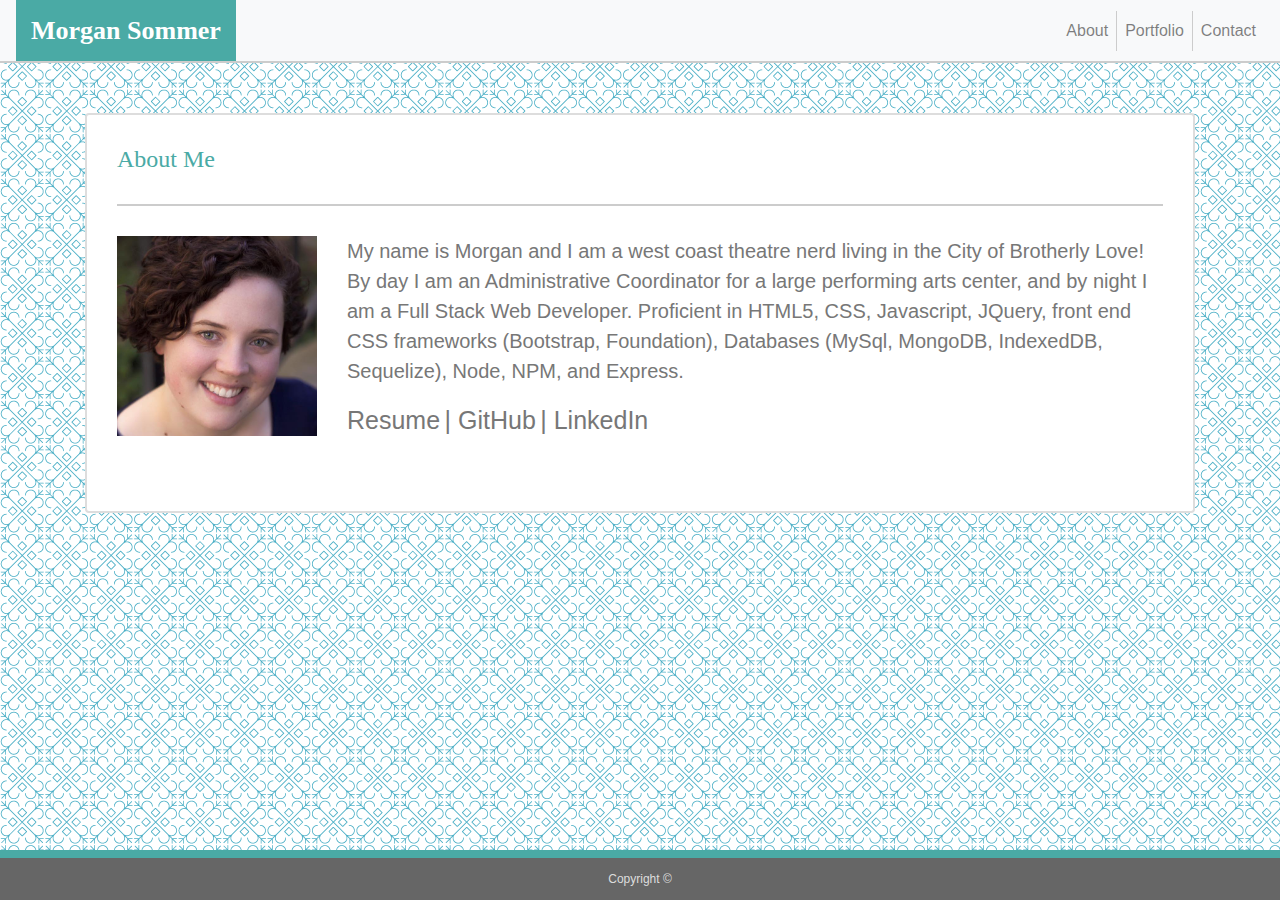
<file: index.html>
<!DOCTYPE html>
<html lang="en">

<head>
    <meta charset="UTF-8">
    <meta name="viewport" content="width=device-width, initial-scale=1.0">
    <meta http-equiv="X-UA-Compatible" content="ie=edge">
    <link rel="stylesheet" href="https://stackpath.bootstrapcdn.com/bootstrap/4.3.1/css/bootstrap.min.css"
        integrity="sha384-ggOyR0iXCbMQv3Xipma34MD+dH/1fQ784/j6cY/iJTQUOhcWr7x9JvoRxT2MZw1T" crossorigin="anonymous">
    <link rel="stylesheet" href="assets/style.css">
    <title>About Me</title>
</head>

<body background="assets/images/morocco/morocco.png">
    <!--Navbar-->
    <nav class=" navbar navbar-expand-lg navbar-light bg-light">
        <h1 class="name">Morgan Sommer</h1>
        <button class="navbar-toggler" type="button" data-toggle="collapse" data-target="#navbarNav"
            aria-controls="navbarNav" aria-expanded="false" aria-label="Toggle navigation">
            <span class="navbar-toggler-icon"></span>
        </button>
        <div class="collapse navbar-collapse" id="navbarNav">
            <ul class="navbar-nav">
                <li class="nav-item">
                    <a class="nav-link" href="index.html">About</a>
                </li>
                <li class="nav-item">
                    <a class="nav-link" href="portfolio.html">Portfolio</a>
                </li>
                <li class="nav-item">
                    <a class="nav-link" href="contact.html">Contact</a>
                </li>
            </ul>
        </div>
    </nav>
    <!--Body-->
    <div class="container">
        <div class="row">
            <div class="col-md-12">
                <div class="card box">
                    <div class="card-body">
                        <!--About Me-->
                        <div class="boxheader">
                            <h2> About Me </h2>
                        </div>
                        <img class="photo1" src="assets/images/Morgan2.jpg" alt="Morgan">
                        <p class="aboutme">
                            My name is Morgan and I am a west coast theatre nerd living in the City of Brotherly Love! By day I am an Administrative Coordinator for a large performing arts center,
                            and by night I am a Full Stack Web Developer. Proficient in HTML5, CSS, Javascript,
                            JQuery, front end CSS frameworks (Bootstrap, Foundation), Databases (MySql, MongoDB, IndexedDB, Sequelize), Node, NPM, and Express.
                        </p>
                        <a class="about-me-link" href="Web Developer Resume_Morgan Sommer.pdf">Resume</a>
                        <span class="about-me-link"> | </span>
                        <a class="about-me-link" href="https://github.com/mms211">GitHub</a>
                        <span class="about-me-link"> | </span>
                        <a class="about-me-link" href="https://www.linkedin.com/in/morgana-sommer-ba9aa4143">LinkedIn</a>
                    </div>
                </div>
            </div>
        </div>
    </div>
    <!--Footer-->
    <nav class="navbar fixed-bottom footer">
        <p class="copyright"> Copyright © </p>
    </nav>
</body>

</html>
</file>
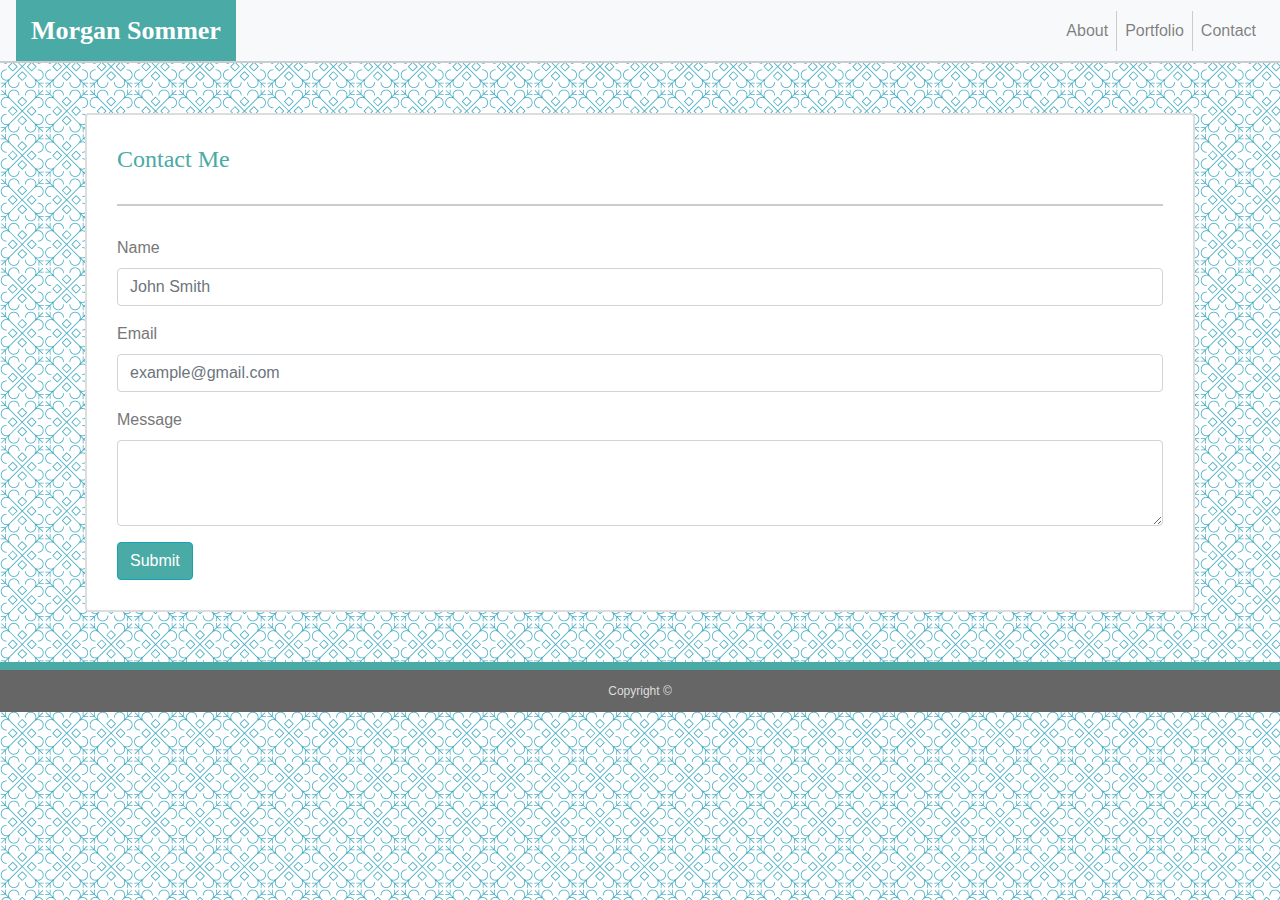
<file: contact.html>
<!DOCTYPE html>
<html lang="en">

<head>
    <meta charset="UTF-8">
    <meta name="viewport" content="width=device-width, initial-scale=1.0">
    <meta http-equiv="X-UA-Compatible" content="ie=edge">
    <link rel="stylesheet" href="https://stackpath.bootstrapcdn.com/bootstrap/4.3.1/css/bootstrap.min.css"
        integrity="sha384-ggOyR0iXCbMQv3Xipma34MD+dH/1fQ784/j6cY/iJTQUOhcWr7x9JvoRxT2MZw1T" crossorigin="anonymous">
    <link rel="stylesheet" href="assets/style.css">
    <title>Contact</title>
</head>

<body background="assets/images/morocco/morocco.png">
    <!--Navbar-->
    <nav class=" navbar navbar-expand-lg navbar-light bg-light">
        <h1 class="name">Morgan Sommer</h1>
        <button class="navbar-toggler" type="button" data-toggle="collapse" data-target="#navbarNav"
            aria-controls="navbarNav" aria-expanded="false" aria-label="Toggle navigation">
            <span class="navbar-toggler-icon"></span>
        </button>
        <div class="collapse navbar-collapse" id="navbarNav">
            <ul class="navbar-nav">
                <li class="nav-item">
                    <a class="nav-link" href="index.html">About</a>
                </li>
                <li class="nav-item">
                    <a class="nav-link" href="portfolio.html">Portfolio</a>
                </li>
                <li class="nav-item">
                    <a class="nav-link" href="contact.html">Contact</a>
                </li>
            </ul>
        </div>
    </nav>
    <!--Body-->
    <div class="container">
        <div class="row">
            <div class="col-md-12">
                <div class="card box">
                    <div class="card-body">
                        <!--Contact-->
                        <div class="boxheader">
                            <h2> Contact Me</h2>
                        </div>
                        <form>
                            <div class="form-group">
                                <label for="exampleFormControlInput1">Name</label>
                                <input type="email" class="form-control" id="exampleFormControlInput1"
                                    placeholder="John Smith">
                            </div>
                            <div class="form-group">
                                <label for="exampleFormControlInput1">Email</label>
                                <input type="email" class="form-control" id="exampleFormControlInput1"
                                    placeholder="example@gmail.com">
                            </div>
                            <div class="form-group">
                                <label for="exampleFormControlTextarea1">Message</label>
                                <textarea class="form-control" id="exampleFormControlTextarea1" rows="3"></textarea>
                            </div>
                            <button type="button" class="btn btn-info">Submit</button>
                        </form>
                    </div>
                </div>
            </div>
        </div>
    </div>
    <!--Footer-->
    <nav class="navbar sticky-bottom footer">
        <p class="copyright"> Copyright © </p>
    </nav>
</body>

</html>
</file>
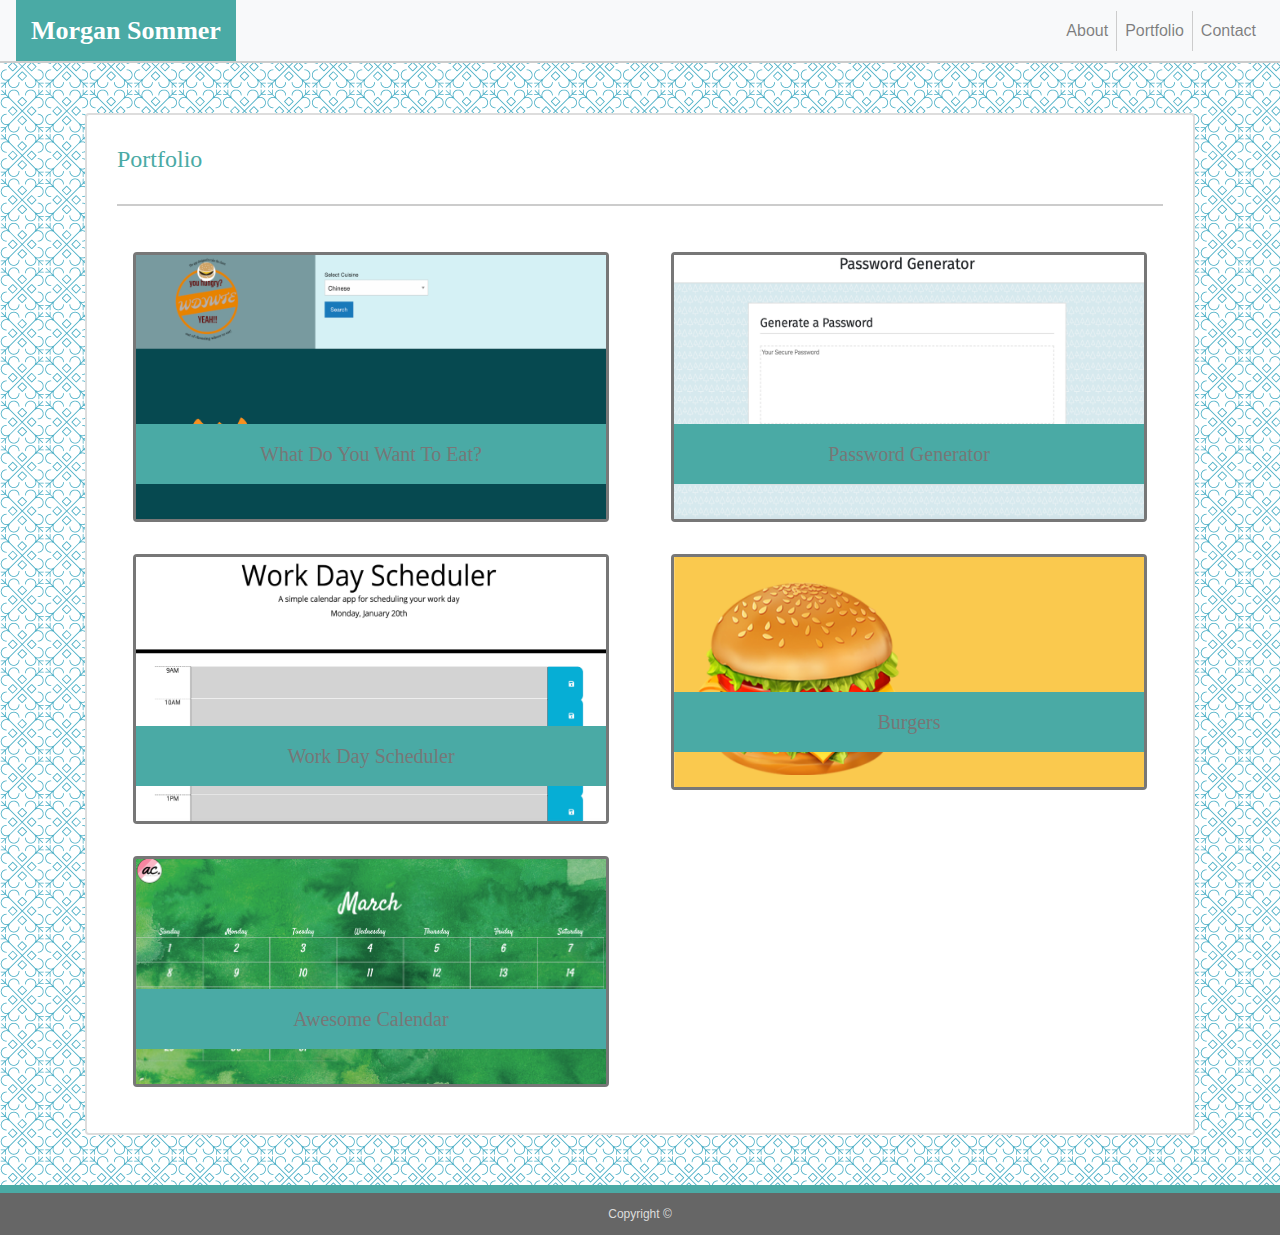
<file: portfolio.html>
<!DOCTYPE html>
<html lang="en">

<head>
    <meta charset="UTF-8">
    <meta name="viewport" content="width=device-width, initial-scale=1.0">
    <meta http-equiv="X-UA-Compatible" content="ie=edge">
    <link rel="stylesheet" href="https://stackpath.bootstrapcdn.com/bootstrap/4.3.1/css/bootstrap.min.css"
        integrity="sha384-ggOyR0iXCbMQv3Xipma34MD+dH/1fQ784/j6cY/iJTQUOhcWr7x9JvoRxT2MZw1T" crossorigin="anonymous">
    <link rel="stylesheet" href="assets/style.css">
    <title>Portfolio</title>
</head>

<body background="assets/images/morocco/morocco.png">
    <!--Navbar-->
    <nav class=" navbar navbar-expand-lg navbar-light bg-light">
        <h1 class="name">Morgan Sommer</h1>
        <button class="navbar-toggler" type="button" data-toggle="collapse" data-target="#navbarNav"
            aria-controls="navbarNav" aria-expanded="false" aria-label="Toggle navigation">
            <span class="navbar-toggler-icon"></span>
        </button>
        <div class="collapse navbar-collapse" id="navbarNav">
            <ul class="navbar-nav">
                <li class="nav-item">
                    <a class="nav-link" href="index.html">About</a>
                </li>
                <li class="nav-item">
                    <a class="nav-link" href="portfolio.html">Portfolio</a>
                </li>
                <li class="nav-item">
                    <a class="nav-link" href="contact.html">Contact</a>
                </li>
            </ul>
        </div>
    </nav>
    <!--Body-->
    <div class="container">
        <div class="row">
            <div class="col-md-12">
                <div class="card box">
                    <div class="card-body">
                        <!--Contact-->
                        <div class="boxheader">
                            <h2> Portfolio </h2>
                        </div>
                        <div class="row">
                            <!--What Do You Want To Eat?-->
                            <div class="col-md-6">
                                <div class="card port-pic">
                                    <div class="img-div">
                                        <img src="assets/images/Screen Shot What Do You Want To Eat.png" alt="">
                                    </div>
                                    <p class="overlay"><a class="port-link" href="https://mms211.github.io/What-Do-You-Want-To-Eat-App/"> What Do You Want To Eat? </a></p>
                                </div>
                            </div>
                            <!--Password Generator-->
                            <div class="col-md-6">
                                <div class="card port-pic">
                                    <div class="img-div">
                                        <img src="assets/images/Screen Shot Password Generator.png" alt="">
                                    </div>
                                    <p class="overlay"><a class="port-link"
                                            href="https://mms211.github.io/Password-Generator/">Password Generator</a
                                            class="port-link"></p>
                                </div>
                            </div>
                        </div>
                        <div class="row">
                            <!--Day Planner-->
                            <div class="col-md-6">
                                <div class="card port-pic">
                                    <div class="img-div">
                                        <img src="assets/images/Screen Shot Work Day Scheduler.png" alt="">
                                    </div>
                                    <p class="overlay"><a class="port-link"
                                            href="https://mms211.github.io/Day-Planner/">Work Day Scheduler</a
                                            class="port-link"></p>
                                </div>
                            </div>
                            <!--Burger-->
                            <div class="col-md-6">
                                <div class="card port-pic">
                                    <div class="img-div">
                                        <img src="assets/images/Screen Shot 2020-02-29 at 4.33.12 PM.png" alt="">
                                    </div>
                                    <p class="overlay"><a class="port-link"
                                            href="https://powerful-cliffs-74147.herokuapp.com/">Burgers</a
                                            class="port-link"></p>
                                </div>
                            </div>
                             <!--Calendar Project #2-->
                             <div class="col-md-6">
                                <div class="card port-pic">
                                    <div class="img-div">
                                        <img src="assets/images/Screen Shot 2020-03-21 at 11.41.59 AM (2).png" alt="">
                                    </div>
                                    <p class="overlay"><a class="port-link"
                                            href="https://twond-project-awesome-app.herokuapp.com/">Awesome Calendar</a
                                            class="port-link"></p>
                                </div>
                            </div>
                        </div>
                    </div>
                </div>
            </div>
        </div>
    </div>
    <!--Footer-->
    <nav class="navbar sticky-bottom footer">
        <p class="copyright"> Copyright © </p>
    </nav>
</body>

</html>
</file>
<file: assets/style.css>
/* Header */

h1 {
    float: left;
    font-family: Georgia, 'Times New Roman', Times, serif;
    font-size: 26px;
    font-weight: bold;
}

#navbarNav {
    justify-content: flex-end;
}

li {
    text-align: center;
}

li:not(:last-child) {
    border-right: solid 1px #cccccc;
}

a:link {
    text-decoration: none;
    color: #777777;
}

a:visited {
    text-decoration: none;
    color: #777777;
}

.name {
    background-color: #4aaaa5;
    color: #ffffff;
    height: 100%;
    margin-bottom: 0px;
    padding: 15px;
}

.navbar.navbar-expand-lg.navbar-light.bg-light {
    width: 100%;
    background-color: white;
    border-bottom: 2px solid #cccccc;
    padding-bottom: 0px;
    padding-top: 0px;
    width: 100%;
    margin: 0px;
}

.nav-bar-container {
    width: 100%;
}

.navbar-toggler {
    float: right;
}

/* Main content box */

.box {
    min-height: 400px;
    border: 2px solid #dddddd;
    padding: 30px;
    background-color: #ffffff;
    color: #777777;
    margin: auto;
    margin-top: 50px; 
    margin-bottom: 100px;
}

div.card-body {
    padding: 0;
}

/* Header for each page */

.boxheader {
    border-bottom: 2px solid #cccccc;
    margin-bottom: 30px;
}

h2 {
    color: #4aaaa5;
    margin-top: 0px;
    margin-bottom: 30px;
    font-family: Georgia, 'Times New Roman', Times, serif;
    font-size: 24px;
}

/* About Me photo styling */

.photo1 {
    margin-right: 30px;
    margin-bottom: 30px;
    float: left;
    height: 200px;
    width: 200px;
}

/* About Me */

.aboutme {
    font-size: 20px;
    line-height: 1.5;
}

.about-me-link {
    font-size: 25px;
}

/* Portfolio */

.port-pic {
    border: solid;
    text-align: center;
    position: relative;
    margin: 16px;
}
.column {
    float: left;
    width: 50%;
    padding: 0 10px;
    margin-bottom: 20px;
  }
  
div.img-div > img {
    width: 100%;
    height: 100%;
}

.overlay {
    font-family: Georgia, 'Times New Roman', Times, serif;
    color: #ffffff;
    background-color: #4aaaa5;
    font-size: 20px;
    padding: 15px 0px;
    position: absolute;
    bottom: 0;
    left: 0;
    width: 100%;
    margin-left: 0px;
    margin-bottom: 35px;
}

/* Contact Me */

.btn {
    background-color: #4aaaa5;
}

/* Footer */

.footer {
    height: 50px;
    margin-top: -50px;
    background-color: #666666;
    border-top: 8px solid #4aaaa5;
    width: 100%;
}

.copyright {
    color: #dddddd;
    margin: auto;
    font-size: 12px;
}
</file>
